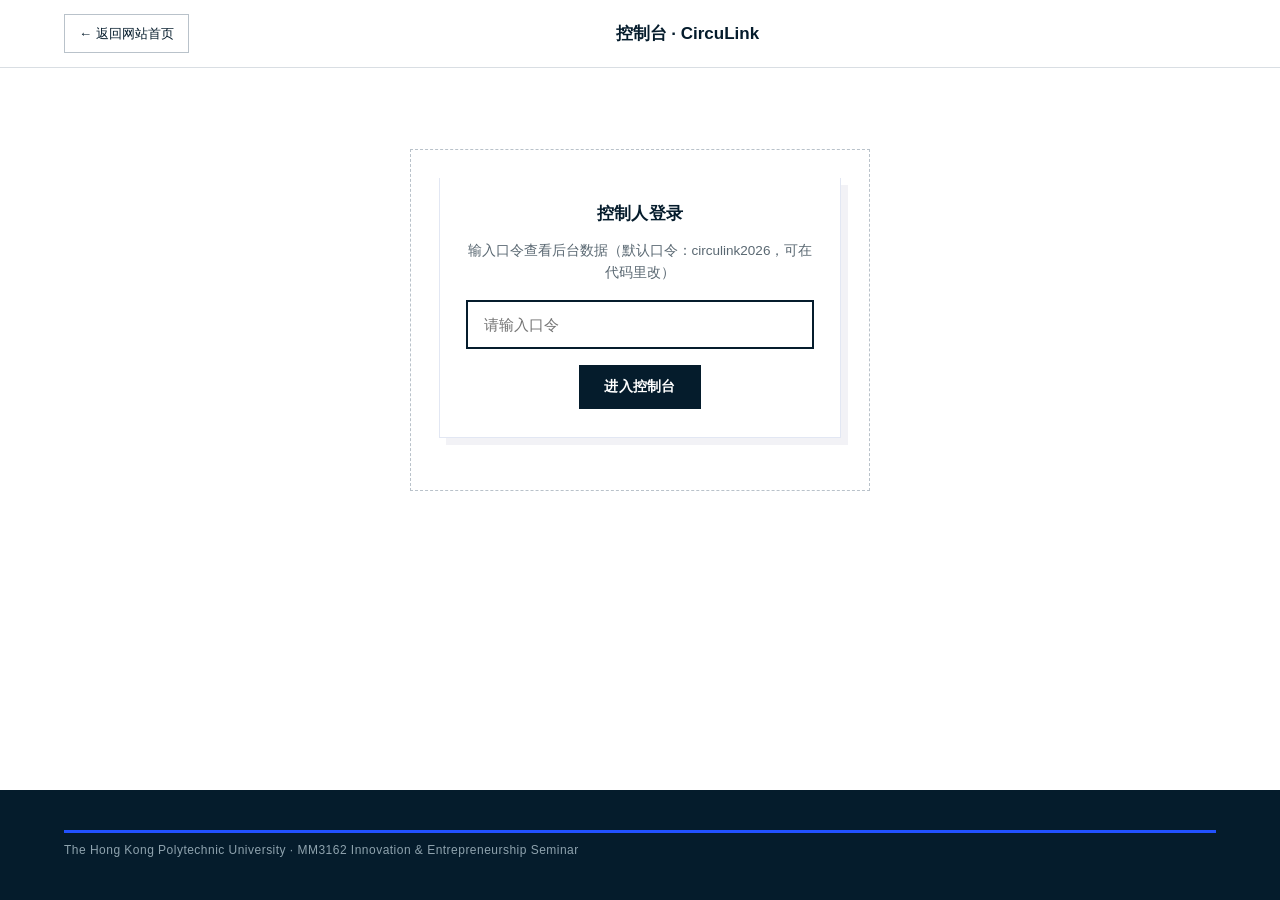
<file: admin.html>
<!DOCTYPE html>
<html lang="zh-CN">
<head>
  <meta charset="UTF-8" />
  <meta name="viewport" content="width=device-width, initial-scale=1.0" />
  <title>控制台 · 循环接力 CircuLink</title>
  <link rel="stylesheet" href="style.css?v=20261111" />
  <style>
    .admin-lock { max-width: 460px; margin: 9vh auto; text-align: center; }
    .admin-lock input { width: 100%; padding: 14px 16px; border: 2px solid var(--ink); border-radius: 0; font-size: 15px; margin: 16px 0; font-family: inherit; background: #fff; color: var(--ink); }
    .admin-lock input:focus { outline: none; border-color: var(--gold); box-shadow: 5px 5px 0 rgba(4, 6, 76, 0.08); }
    .admin-hidden { display: none; }
    .admin-card { background: #fff; border: 1px solid #e2e7f3; border-top: 4px solid var(--gold); border-radius: 0; padding: 26px 26px 28px; box-shadow: 7px 7px 0 rgba(4, 6, 76, 0.05); margin-bottom: 24px; }
    .admin-card h2 { font-size: 17px; font-weight: 900; border-left: none; padding-left: 0; margin: 0 0 16px; color: var(--ink); letter-spacing: 0.01em; }
    .admin-table { width: 100%; border-collapse: collapse; font-size: 13px; }
    .admin-table th, .admin-table td { border-bottom: 1px solid #eef1f8; padding: 10px 8px; text-align: left; vertical-align: top; }
    .admin-table th { background: var(--ink); color: var(--gold); font-size: 11.5px; font-weight: 900; letter-spacing: 0.1em; text-transform: uppercase; }
    .admin-form { display: grid; grid-template-columns: repeat(auto-fit, minmax(220px, 1fr)); gap: 14px; }
    .admin-form label { display: block; font-size: 11.5px; font-weight: 900; letter-spacing: 0.08em; margin-bottom: 6px; color: var(--steel); }
    .admin-form input, .admin-form select, .admin-form textarea { width: 100%; padding: 11px 13px; border: 1.5px solid #d7dded; border-radius: 0; font-size: 13.5px; font-family: inherit; background: #fff; color: var(--ink); }
    .admin-form input:focus, .admin-form select:focus, .admin-form textarea:focus { outline: none; border-color: var(--gold); }
    .admin-form .full { grid-column: 1 / -1; }
    .admin-hint { font-size: 12px; color: var(--steel-2); margin-top: 10px; }
    .badge { display: inline-block; padding: 3px 10px; border: 1px solid rgba(4, 6, 76, 0.14); border-radius: 0; font-size: 11px; font-weight: 900; letter-spacing: 0.06em; background: #f2f5fc; color: var(--ink); }
    .badge.demand { background: #fff6d6; border-color: rgba(252, 194, 31, 0.6); color: #7a5c00; }
    .badge.equipment { background: #e9f7ee; border-color: #bfe3c8; color: #1f6b34; }
    .badge.mentor { background: #eef0ff; border-color: #c9cffa; color: #2b2f8f; }
  </style>
</head>
<body class="page" data-page="admin">
  <header class="topbar">
    <a class="back-btn" href="index.html">← 返回网站首页</a>
    <h1> 控制台 · CircuLink</h1>
    <button class="lang-btn" type="button" style="opacity:0;pointer-events:none;"></button>
  </header>

  <!-- 口令门 -->
  <main class="container">
    <div class="admin-lock" id="admin-lock">
      <div class="admin-card" style="text-align:center;">
        <h2 style="border:none;padding:0;"> 控制人登录</h2>
        <p style="color:var(--muted);font-size:13.5px;">输入口令查看后台数据（默认口令：circulink2026，可在代码里改）</p>
        <input type="password" id="admin-pass" placeholder="请输入口令" />
        <button class="btn-match" type="button" id="admin-unlock">进入控制台</button>
      </div>
    </div>

    <!-- 控制台主体 -->
    <div class="admin-hidden" id="admin-main">
      <!-- 录入 -->
      <section class="admin-card">
        <h2> 录入真实数据（存入数据库）</h2>
        <div class="admin-form" id="admin-form">
          <div>
            <label>录入类型</label>
            <select id="f-type">
              <option value="demand">需求登记（学校/企业）</option>
              <option value="equipment">退役设备</option>
              <option value="mentor">技师导师</option>
            </select>
          </div>
          <div>
            <label>学校 / 企业名称</label>
            <input id="f-org" placeholder="如：深圳职业技术大学" />
          </div>
          <div>
            <label>方向 / 工种 / 设备类别</label>
            <input id="f-field" placeholder="如：智能制造 / 注塑工艺 / 数控车床" />
          </div>
          <div>
            <label>城市 / 位置</label>
            <input id="f-city" placeholder="如：深圳" />
          </div>
          <div>
            <label>联系人</label>
            <input id="f-contact" placeholder="如：陈老师 / 张经理" />
          </div>
          <div>
            <label>电话 / 微信 / 邮箱</label>
            <input id="f-contactway" placeholder="必填——不然找不到人" />
          </div>
          <div>
            <label>补贴 / 价格（元/天 或 元）</label>
            <input id="f-price" placeholder="如：150 或 85000" />
          </div>
          <div>
            <label>照片 / 图片网址（选填）</label>
            <input id="f-photo" placeholder="粘贴图片链接，或上传到图床后的地址" />
          </div>
          <div class="full">
            <label>详情说明</label>
            <textarea id="f-note" rows="2" placeholder="如：8 成新海天注塑机，配机械手接口……"></textarea>
          </div>
          <div class="full">
            <button class="btn-match" type="button" id="admin-save"> 保存到数据库</button>
            <span class="admin-hint" id="admin-save-hint"></span>
          </div>
        </div>
      </section>

      <!-- 总览 -->
      <section class="admin-card">
        <h2> 后台数据总览</h2>
        <p class="admin-hint">数据来源：服务器数据库（data/records.json）+ 本机浏览器登记池。部署到服务器后数据共享给所有人。</p>
        <div id="admin-stats"></div>
        <table class="admin-table" id="admin-table">
          <thead>
            <tr><th>类型</th><th>组织 / 名称</th><th>方向</th><th>城市</th><th>联系人</th><th>联系方式</th><th>价格</th><th>时间</th></tr>
          </thead>
          <tbody></tbody>
        </table>
      </section>

      <!-- 用户管理 -->
      <section class="admin-card">
        <h2> 用户管理（删除注册用户）</h2>
        <p class="admin-hint">删除某用户会同时清除他的登录态和个人资料（本机 + 服务器）。</p>
        <table class="admin-table" id="user-table">
          <thead>
            <tr><th>账号</th><th>类型</th><th>单位</th><th>部门</th><th>联系人</th><th>联系方式</th><th>操作</th></tr>
          </thead>
          <tbody></tbody>
        </table>
      </section>
    </div>
  </main>

  <div class="foot-polyu"><div class="brick-strip"></div>The Hong Kong Polytechnic University · MM3162 Innovation &amp; Entrepreneurship Seminar</div>

  <script>
    var ADMIN_KEY = "circulink2026"; // 改口令就改这里
    var LS_KEY = "circu-admin-records";

    function lsGet() {
      try { return JSON.parse(localStorage.getItem(LS_KEY) || "[]"); } catch (e) { return []; }
    }
    function lsPush(r) {
      var list = lsGet(); list.push(r);
      try { localStorage.setItem(LS_KEY, JSON.stringify(list)); } catch (e) {}
    }

    function typeBadge(t) {
      var map = { demand: ["需求", "demand"], equipment: ["设备", "equipment"], mentor: ["技师", "mentor"] };
      var m = map[t] || [t, "demand"];
      return '<span class="badge ' + m[1] + '">' + m[0] + "</span>";
    }

    function renderTable(records) {
      var tbody = document.querySelector("#admin-table tbody");
      tbody.innerHTML = records.map(function (r) {
        return "<tr><td>" + typeBadge(r.type) + "</td><td>" + (r.org || r.name || "—") + "</td><td>" + (r.field || "—") + "</td><td>" + (r.city || "—") + "</td><td>" + (r.contact || "—") + "</td><td>" + (r.contactway || "—") + "</td><td>" + (r.price || "—") + "</td><td>" + (r.time || "—") + "</td></tr>";
      }).join("") || '<tr><td colspan="8" style="text-align:center;color:var(--muted);">暂无数据，先在上方录入吧</td></tr>';

      var n = records.length;
      var nd = records.filter(function (r) { return r.type === "demand"; }).length;
      var ne = records.filter(function (r) { return r.type === "equipment"; }).length;
      var nm = records.filter(function (r) { return r.type === "mentor"; }).length;
      document.getElementById("admin-stats").innerHTML =
        '<div class="summary" style="margin-bottom:14px;">' +
          '<div class="summary-item"><span class="summary-num">' + n + '</span><span class="summary-label">总记录</span></div>' +
          '<div class="summary-item"><span class="summary-num">' + nd + '</span><span class="summary-label">需求登记</span></div>' +
          '<div class="summary-item"><span class="summary-num">' + ne + '</span><span class="summary-label">退役设备</span></div>' +
          '<div class="summary-item"><span class="summary-num">' + nm + '</span><span class="summary-label">技师导师</span></div>' +
        "</div>";
    }

    function loadAll() {
      var local = lsGet();
      fetch("/api/data").then(function (r) { return r.json(); }).then(function (db) {
        var merged = (db && db.records ? db.records : []).concat(local);
        renderTable(merged);
      }).catch(function () { renderTable(local); });
    }

    document.getElementById("admin-unlock").addEventListener("click", function () {
      if (document.getElementById("admin-pass").value === ADMIN_KEY) {
        document.getElementById("admin-lock").style.display = "none";
        document.getElementById("admin-main").classList.remove("admin-hidden");
        loadAll();
        renderUsers();
      } else {
        alert("口令不对");
      }
    });

    document.getElementById("admin-save").addEventListener("click", function () {
      var record = {
        type: document.getElementById("f-type").value,
        org: document.getElementById("f-org").value.trim(),
        name: document.getElementById("f-org").value.trim(),
        field: document.getElementById("f-field").value.trim(),
        city: document.getElementById("f-city").value.trim(),
        contact: document.getElementById("f-contact").value.trim(),
        contactway: document.getElementById("f-contactway").value.trim(),
        price: document.getElementById("f-price").value.trim(),
        photo: document.getElementById("f-photo").value.trim(),
        note: document.getElementById("f-note").value.trim(),
        time: new Date().toLocaleString()
      };
      if (!record.org && !record.field) { alert("至少填一个名称/方向"); return; }
      lsPush(record);
      fetch("/api/register", {
        method: "POST",
        headers: { "Content-Type": "application/json" },
        body: JSON.stringify(record)
      }).then(function (r) { return r.json(); }).then(function (res) {
        document.getElementById("admin-save-hint").textContent =
          res && res.ok ? " 已保存到服务器数据库" : " 已保存到本机（部署服务器后可共享）";
        loadAll();
        ["f-org", "f-field", "f-city", "f-contact", "f-contactway", "f-price", "f-photo", "f-note"].forEach(function (id) {
          document.getElementById(id).value = "";
        });
      }).catch(function () {
        document.getElementById("admin-save-hint").textContent = " 已保存到本机（本地预览模式）";
        loadAll();
      });
    });

    /* ===== 用户管理 ===== */
    function localUsers() {
      try { return JSON.parse(localStorage.getItem("circu-users") || "[]"); } catch (e) { return []; }
    }
    function renderUserTable(users) {
      var tbody = document.querySelector("#user-table tbody");
      tbody.innerHTML = users.map(function (u) {
        return "<tr><td>" + (u.account || "—") + "</td><td>" + (u.type || "—") + "</td><td>" + (u.org || "—") +
          "</td><td>" + (u.dept || "—") + "</td><td>" + (u.contact || "—") + "</td><td>" + (u.contactway || "—") +
          '</td><td><button class="btn-mini reject" data-account="' + u.account + '">删除</button></td></tr>';
      }).join("") || '<tr><td colspan="7" style="text-align:center;color:var(--muted);">暂无注册用户</td></tr>';
      tbody.querySelectorAll(".btn-mini.reject").forEach(function (b) {
        b.addEventListener("click", function () { deleteUser(b.getAttribute("data-account")); });
      });
    }
    function renderUsers() {
      var local = localUsers();
      fetch("/api/users").then(function (r) { return r.json(); }).then(function (db) {
        var remote = (db && db.users) || [];
        var map = {};
        local.concat(remote).forEach(function (u) { if (u && u.account) map[u.account] = u; });
        renderUserTable(Object.keys(map).map(function (k) { return map[k]; }));
      }).catch(function () {
        renderUserTable(local);
      });
    }
    function deleteUser(account) {
      if (!account) return;
      if (!confirm("确定删除用户「" + account + "」及其全部资料吗？")) return;
      // 本机
      var list = localUsers().filter(function (u) { return u.account !== account; });
      try { localStorage.setItem("circu-users", JSON.stringify(list)); } catch (e) {}
      try { localStorage.removeItem("circu-profile-" + account); } catch (e) {}
      try {
        var auth = JSON.parse(localStorage.getItem("circu-auth") || "null");
        if (auth && auth.user && auth.user.account === account) {
          localStorage.removeItem("circu-auth");
          localStorage.setItem("circu-auth", "null");
        }
      } catch (e) {}
      // 服务器
      fetch("/api/users/delete", {
        method: "POST",
        headers: { "Content-Type": "application/json" },
        body: JSON.stringify({ account: account })
      }).catch(function () {});
      renderUsers();
      alert("已删除用户：" + account);
    }
  </script>
</body>
</html>
</file>
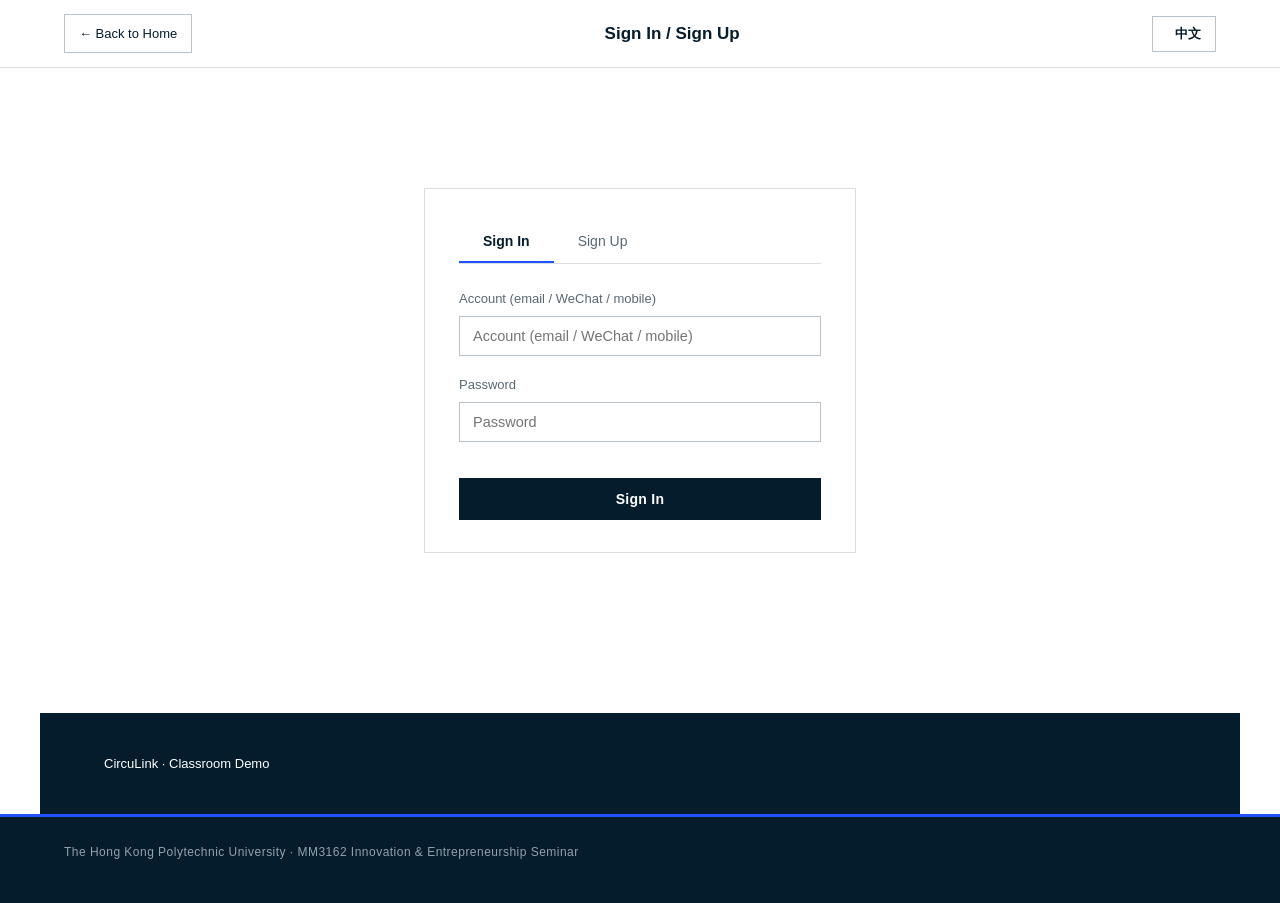
<file: login.html>
<!DOCTYPE html>
<html lang="zh-CN" data-title="auth.title">
<head>
  <meta charset="UTF-8" />
  <meta name="viewport" content="width=device-width, initial-scale=1.0" />
  <title>登录 / 注册 · CircuLink</title>
  <link rel="stylesheet" href="style.css?v=20261111" />
</head>
<body class="page" data-page="login">
  <header class="topbar">
    <a class="back-btn" href="index.html" data-i18n="nav.back">← 返回首页</a>
    <h1 data-i18n="auth.title">登录 / 注册</h1>
    <button class="lang-btn" type="button" aria-label="切换语言 / Switch language">
      <span class="lang-icon"></span><span class="lang-label">EN</span>
    </button>
  </header>

  <main class="container auth-wrap">
    <div class="auth-box">
      <div class="auth-tabs">
        <button class="auth-tab active" type="button" data-panel="panel-login" data-i18n="auth.tab.login">登录</button>
        <button class="auth-tab" type="button" data-panel="panel-signup" data-i18n="auth.tab.signup">注册</button>
      </div>

      <div class="auth-msg" id="auth-msg"></div>

      <!-- 登录 -->
      <div class="auth-panel" id="panel-login">
        <form id="login-form" class="auth-form">
          <div class="match-field">
            <label data-i18n="auth.account">登录账号（邮箱或微信）</label>
            <input id="l-account" type="text" autocomplete="username" data-i18n-placeholder="auth.account" placeholder="邮箱或微信号" />
          </div>
          <div class="match-field">
            <label data-i18n="auth.pass">密码</label>
            <input id="l-pass" type="password" autocomplete="current-password" data-i18n-placeholder="auth.pass" placeholder="密码" />
          </div>
          <button class="btn-match auth-submit" type="submit" data-i18n="auth.submit.login">登录</button>
        </form>
      </div>

      <!-- 注册 -->
      <div class="auth-panel" id="panel-signup" style="display:none;">
        <form id="signup-form" class="auth-form">
          <div class="match-field">
            <label data-i18n="auth.type">我是</label>
            <select id="s-type">
              <option value="school" data-i18n="auth.type.school">学校（学信网认证）</option>
              <option value="company" data-i18n="auth.type.company">企业（天眼查认证）</option>
              <option value="hk" data-i18n="auth.type.hk">香港院校</option>
            </select>
          </div>
          <div class="match-field">
            <label data-i18n="auth.org">学校 / 企业名称</label>
            <input id="s-org" type="text" data-i18n-placeholder="auth.org" placeholder="例：深圳职业技术大学 / 德昌电机控股" />
          </div>
          <div class="match-field">
            <label data-i18n="auth.code">统一社会信用代码 / 学校标识码（选填，核验功能后续上线）</label>
            <input id="s-code" type="text" placeholder="选填，核验功能后续上线后可补填" />
          </div>
          <div class="match-field">
            <label data-i18n="auth.dept">部门（同一单位可注册多个账号）</label>
            <input id="s-dept" type="text" data-i18n-placeholder="auth.dept" placeholder="例：机电工程系、人事部" />
          </div>
          <div class="match-field">
            <label data-i18n="auth.contact">联系人</label>
            <input id="s-contact" type="text" data-i18n-placeholder="auth.contact" placeholder="例：陈老师 / 张经理" />
          </div>
          <div class="match-field">
            <label data-i18n="auth.account">登录账号（邮箱 / 微信 / 电话均可）</label>
            <input id="s-account" type="text" data-i18n-placeholder="auth.account" placeholder="邮箱 / 微信 / 电话" />
          </div>
          <div class="match-field">
            <label data-i18n="auth.pass">密码</label>
            <input id="s-pass" type="password" data-i18n-placeholder="auth.pass" placeholder="自行设置密码" />
          </div>
          <div class="auth-hints">
            <p data-i18n="auth.hint.verify">单位信息核验（天眼查 / 学信网）功能后续上线，当前请先如实填写单位名称；同一单位支持多个部门账号</p>
          </div>
          <button class="btn-match auth-submit" type="submit" data-i18n="auth.submit.signup">注册并登录</button>
        </form>
      </div>
    </div>
  </main>

  <footer class="foot" data-i18n="foot.text">循环接力 CircuLink · 大湾区产教融合平台</footer>
  <div class="foot-polyu"><div class="brick-strip"></div>The Hong Kong Polytechnic University · MM3162 Innovation &amp; Entrepreneurship Seminar</div>

  <script src="js/i18n.js?v=20261111"></script>
  <script src="js/auth.js?v=20261111"></script>
</body>
</html>
</file>
<file: style.css>
@charset "UTF-8";
/* ============================================================================
   循环接力 CircuLink · 官网样式 v4（咨询报告风）
   白底 + 深藏青 + 单一电光蓝；锐角、细线、无阴影、无渐变
   ========================================================================= */

:root {
  --ink:        #051C2C;
  --ink-soft:   #1B3A4B;
  --blue:       #2251FF;
  --blue-tint:  #E9EEFE;
  --paper:      #FFFFFF;
  --surface:    #F2F4F6;
  --surface-2:  #E8EBEF;
  --line:       #D9DEE3;
  --line-dark:  #B9C2CA;
  --muted:      #5A6872;
  --muted-2:    #8A959E;
  --ok:         #1E7A4B;
  --warn:       #A8690B;
  --danger:     #B3261E;
  --font: "Arial", "Helvetica Neue", "Segoe UI", "Microsoft YaHei", "微软雅黑", sans-serif;
  --pad: 64px;
  --maxw: 1200px;
  --radius: 0px;
}

* { box-sizing: border-box; }
html, body { margin: 0; padding: 0; }

body {
  font-family: var(--font);
  color: var(--ink);
  background: var(--paper);
  font-size: 16px;
  line-height: 1.62;
  -webkit-font-smoothing: antialiased;
}

img { max-width: 100%; display: block; }
a { color: var(--ink); text-decoration: none; }
a:hover { color: var(--blue); }
button { font-family: inherit; cursor: pointer; }
h1, h2, h3, h4 { margin: 0; font-weight: 700; letter-spacing: -0.01em; line-height: 1.18; }
p { margin: 0; }

/* ───────────── 基础版心 ───────────── */
.container, .v2-wrap, .foot {
  width: 100%; max-width: var(--maxw);
  margin: 0 auto; padding: 0 var(--pad);
}
.page { min-height: 100vh; display: flex; flex-direction: column; }
.page > main, .page > .detail-main { flex: 1; }

/* ───────────── 顶部工具条 ───────────── */
.topbar {
  display: flex; align-items: center; gap: 16px;
  padding: 14px var(--pad);
  border-bottom: 1px solid var(--line);
  background: var(--paper);
  position: sticky; top: 0; z-index: 40;
}
.topbar h1 {
  font-size: 17px; font-weight: 700; flex: 1; text-align: center;
  color: var(--ink); letter-spacing: 0;
}
.topbar-note {
  font-size: 12.5px; color: var(--muted);
  border: 1px solid var(--line); padding: 5px 12px;
  letter-spacing: 0.04em; text-transform: uppercase; background: transparent;
}
.topbar-note:hover { border-color: var(--ink); color: var(--ink); }

.top-fixed-group {
  position: fixed; top: 20px; right: 24px; z-index: 60;
  display: flex; align-items: center; gap: 10px;
}
.lang-btn-home, .auth-btn-fixed {
  font-size: 12.5px; letter-spacing: 0.04em; text-transform: uppercase;
  border: 1px solid var(--line-dark); background: var(--paper); color: var(--ink);
  padding: 8px 14px; display: inline-flex; align-items: center; gap: 8px; border-radius: var(--radius);
}
.lang-btn-home:hover, .auth-btn-fixed:hover { border-color: var(--ink); background: var(--ink); color: #fff; }
.lang-btn-home:hover .lang-icon { filter: grayscale(1) brightness(3); }
.lang-icon { font-size: 13px; }
.lang-label { font-weight: 700; }

.lang-btn, .view-switch, .back-btn, .back-btn-light {
  display: inline-flex; align-items: center; gap: 8px;
  font-size: 13px; padding: 8px 14px;
  border: 1px solid var(--line-dark); background: var(--paper); color: var(--ink);
  border-radius: var(--radius); white-space: nowrap;
}
.lang-btn:hover, .view-switch:hover, .back-btn:hover { border-color: var(--ink); }
.back-btn-light { border-color: rgba(255,255,255,0.5); background: transparent; color: #fff; }
.back-btn-light:hover { background: #fff; color: var(--ink); border-color: #fff; }

/* 登录 / 退出 */
.auth-btn, .auth-out, .auth-panel, .auth-wrap, .auth-box, .auth-form,
.auth-tabs, .auth-tab, .auth-submit, .auth-hints, .auth-hint, .auth-msg { font-size: 14px; }
.auth-btn {
  display: inline-flex; align-items: center; gap: 8px;
  padding: 8px 14px; border: 1px solid var(--line-dark);
  background: var(--paper); color: var(--ink); border-radius: var(--radius);
}
.auth-btn:hover { border-color: var(--ink); background: var(--ink); color: #fff; }
.auth-btn-fixed { position: static; }
.auth-out-fixed { position: fixed; top: 20px; right: 24px; z-index: 60; }
.auth-out {
  padding: 8px 14px; border: 1px solid var(--line-dark);
  background: var(--paper); color: var(--ink); border-radius: var(--radius);
}

/* ───────────── 按钮 ───────────── */
.btn-match, .auth-submit, .btn-mini, .btn-reset, .danger-btn {
  display: inline-flex; align-items: center; justify-content: center; gap: 8px;
  border: 1px solid var(--ink); background: var(--ink); color: #fff;
  font-size: 14px; font-weight: 700; letter-spacing: 0.02em;
  padding: 12px 24px; border-radius: var(--radius);
  transition: background 120ms linear, border-color 120ms linear, color 120ms linear;
}
.btn-match:hover, .auth-submit:hover, .btn-mini:hover { background: var(--blue); border-color: var(--blue); color: #fff; }
.btn-reset { background: transparent; color: var(--ink); border-color: var(--line-dark); font-weight: 400; }
.btn-reset:hover { border-color: var(--ink); background: var(--surface); }
.danger-btn { background: transparent; color: var(--danger); border-color: var(--danger); }
.danger-btn:hover { background: var(--danger); color: #fff; }
.btn-mini { padding: 7px 14px; font-size: 12.5px; }

/* ───────────── 首页导航 + 主视觉 ───────────── */
.home-nav { border-bottom: 1px solid var(--line); background: var(--paper); position: sticky; top: 0; z-index: 50; }
.home-nav-inner {
  max-width: var(--maxw); margin: 0 auto;
  padding: 16px calc(var(--pad) + 210px) 16px var(--pad);
  display: flex; align-items: center; gap: 28px;
}
.home-nav-brand {
  font-size: 15px; font-weight: 700; letter-spacing: 0.06em; text-transform: uppercase;
  color: var(--ink); display: flex; align-items: center; gap: 10px;
}
.home-nav-brand i { width: 10px; height: 10px; background: var(--blue); display: inline-block; }
.home-nav-links { margin-left: auto; display: flex; align-items: center; gap: 26px; font-size: 13.5px; color: var(--muted); }
.home-nav-links a { color: var(--muted); }
.home-nav-links a:hover { color: var(--ink); }

.v2-hero { position: relative; background: var(--paper); border-bottom: 1px solid var(--line); overflow: hidden; }
.v2-hero-scene, .v2-hero-veil { display: none; }
.v2-hero-inner {
  max-width: var(--maxw); margin: 0 auto; padding: 72px var(--pad) 56px;
  display: grid; grid-template-columns: minmax(0, 1.05fr) minmax(0, 0.95fr);
  gap: 64px; align-items: start; position: relative; z-index: 2;
}
.v2-hero-copy { max-width: 620px; }
.v2-brand { display: flex; align-items: center; gap: 10px; margin-bottom: 30px; }
.v2-brand-mark { width: 12px; height: 12px; background: var(--blue); display: inline-block; }
.v2-brand-name { font-size: 13px; font-weight: 700; letter-spacing: 0.14em; text-transform: uppercase; color: var(--ink); }

.v2-eyebrow {
  font-size: 12.5px; font-weight: 700; letter-spacing: 0.16em;
  text-transform: uppercase; color: var(--muted); margin-bottom: 18px;
}
.v2-eyebrow-gold, .v2-eyebrow-red { color: var(--blue); }

.v2-h1 { font-size: clamp(40px, 5.2vw, 66px); line-height: 1.06; letter-spacing: -0.02em; color: var(--ink); margin: 0 0 22px; }
.v2-h1-en {
  display: block; font-size: clamp(20px, 2.1vw, 26px); font-weight: 400;
  letter-spacing: 0.02em; color: var(--muted); margin-top: 16px;
}
.v2-hero-lede { font-size: 19px; line-height: 1.62; color: var(--ink-soft); max-width: 30em; margin-bottom: 34px; }
.v2-hero-cta { display: flex; flex-wrap: wrap; gap: 12px; margin-bottom: 22px; }
.v2-btn {
  display: inline-flex; align-items: center; justify-content: center;
  padding: 14px 30px; font-size: 15px; font-weight: 700;
  border: 1px solid var(--ink); border-radius: var(--radius);
  transition: background 120ms linear, color 120ms linear, border-color 120ms linear;
}
.v2-btn-gold { background: var(--ink); color: #fff; border-color: var(--ink); }
.v2-btn-gold:hover { background: var(--blue); border-color: var(--blue); color: #fff; }
.v2-btn-ghost { background: transparent; color: var(--ink); border-color: var(--line-dark); font-weight: 400; }
.v2-btn-ghost:hover { border-color: var(--ink); color: var(--ink); }
.v2-note { font-size: 12.5px; color: var(--muted-2); letter-spacing: 0.02em; }

.v2-hero-figure { margin: 0; }
.v2-hero-portrait {
  position: relative; width: 100%; aspect-ratio: 4 / 3;
  border: 1px solid var(--line);
  background: var(--surface) url("https://images.unsplash.com/photo-1581091226825-a6a2a5aee158?auto=format&fit=crop&w=1100&q=70") center/cover no-repeat;
  filter: grayscale(0.35) contrast(1.02);
}
.v2-sparks, .v2-spark { display: none !important; }
.v2-hero-figure figcaption {
  border: 1px solid var(--line); border-top: 0; padding: 16px 18px;
  display: flex; flex-direction: column; gap: 4px;
}
.v2-tag {
  font-size: 11.5px; font-weight: 700; letter-spacing: 0.12em;
  text-transform: uppercase; color: var(--blue);
}
.v2-fig-name { font-size: 17px; font-weight: 700; color: var(--ink); }
.v2-fig-trade { font-size: 13px; color: var(--muted); }

.v2-trust {
  max-width: var(--maxw); margin: 0 auto; padding: 28px var(--pad) 56px;
  display: grid; grid-template-columns: repeat(4, 1fr);
  border-top: 1px solid var(--line);
}
.v2-trust-item { padding: 0 24px 0 0; border-right: 1px solid var(--line); margin-right: 24px; }
.v2-trust-item:last-child { border-right: 0; margin-right: 0; padding-right: 0; }
.v2-trust-item b { display: block; font-size: 40px; line-height: 1.1; letter-spacing: -0.02em; color: var(--ink); }
.v2-trust-item span { display: block; margin-top: 6px; font-size: 13px; color: var(--muted); }

/* ───────────── 首页分节 ───────────── */
.v2-sec { padding: 92px 0 96px; border-bottom: 1px solid var(--line); }
.v2-sec-paper { background: var(--paper); }
.v2-sec-mist  { background: var(--surface); }
.v2-sec-ink   { background: var(--ink); color: #fff; border-bottom: 0; }
.v2-head { max-width: 780px; margin-bottom: 54px; }
.v2-head-dark .v2-h2 { color: #fff; }
.v2-head-dark .v2-lede { color: #C9D2D8; }
.v2-head-dark .v2-eyebrow { color: #7FA3FF; }
.v2-h2 {
  font-size: clamp(28px, 3.1vw, 40px); line-height: 1.2; color: var(--ink);
  margin-bottom: 18px; letter-spacing: -0.015em;
}
.v2-lede { font-size: 17px; line-height: 1.68; color: var(--muted); max-width: 46em; }

.v2-numbers { display: grid; grid-template-columns: repeat(3, 1fr); border-top: 2px solid var(--ink); margin-bottom: 54px; }
.v2-num-item { padding: 26px 32px 30px 0; border-right: 1px solid var(--line); margin-right: 32px; }
.v2-num-item:last-child { border-right: 0; margin-right: 0; padding-right: 0; }
.v2-num {
  display: block; font-size: clamp(34px, 3.6vw, 46px); line-height: 1.1;
  letter-spacing: -0.02em; color: var(--ink); margin-bottom: 12px;
}
.v2-num-red { color: var(--blue); }
.v2-num-label { display: block; font-size: 13.5px; line-height: 1.55; color: var(--muted); max-width: 26em; }

.v2-problems { display: grid; grid-template-columns: repeat(3, 1fr); }
.v2-problem { border-top: 1px solid var(--ink); padding: 22px 32px 0 0; margin-right: 32px; }
.v2-problem:last-child { margin-right: 0; padding-right: 0; }
.v2-problem h3 { font-size: 17px; margin-bottom: 10px; color: var(--ink); }
.v2-problem p { font-size: 14.5px; line-height: 1.68; color: var(--muted); }

.v2-chain {
  list-style: none; margin: 0; padding: 0;
  display: grid; grid-template-columns: repeat(4, 1fr);
  border-top: 2px solid var(--ink);
}
.v2-chain-step { padding: 26px 28px 26px 0; border-right: 1px solid var(--line); margin-right: 28px; }
.v2-chain-step:last-child { border-right: 0; margin-right: 0; padding-right: 0; }
.v2-chain-num { display: block; font-size: 13px; font-weight: 700; letter-spacing: 0.12em; color: var(--blue); margin-bottom: 18px; }
.v2-chain-step h3 { font-size: 17px; margin-bottom: 10px; color: var(--ink); }
.v2-chain-step p { font-size: 14.5px; line-height: 1.66; color: var(--muted); }

.v2-people { display: grid; grid-template-columns: repeat(3, 1fr); gap: 28px; }
.v2-arch {
  border: 1px solid rgba(255,255,255,0.18); padding: 26px 24px 28px;
  position: relative; background: rgba(255,255,255,0.03);
}
.v2-arch-no { position: absolute; top: 18px; right: 22px; font-size: 12px; letter-spacing: 0.12em; color: #7FA3FF; font-weight: 700; }
.v2-arch-years {
  display: inline-flex; align-items: baseline; gap: 4px; font-size: 12px;
  letter-spacing: 0.1em; text-transform: uppercase; color: #9BB4C2; margin-bottom: 16px;
}
.v2-arch-years b { font-size: 30px; letter-spacing: -0.02em; color: #fff; }
.v2-arch-name { font-size: 19px; color: #fff; margin-bottom: 6px; }
.v2-arch-trade { font-size: 13px; color: #7FA3FF; letter-spacing: 0.04em; margin-bottom: 14px; }
.v2-arch-intro { font-size: 14px; line-height: 1.68; color: #C9D2D8; }

.v2-policy { display: grid; grid-template-columns: repeat(2, 1fr); border-top: 2px solid var(--ink); }
.v2-policy > * { padding: 26px 32px 30px 0; border-bottom: 1px solid var(--line); margin-right: 32px; }
.v2-policy > *:nth-child(2n) { margin-right: 0; padding-right: 0; }
.policy-card { display: block; }
.policy-no {
  display: inline-block; font-size: 11.5px; font-weight: 700; letter-spacing: 0.08em;
  color: var(--blue); border: 1px solid var(--blue-tint); background: var(--blue-tint);
  padding: 4px 10px; margin-bottom: 14px;
}
.policy-card h3 { font-size: 16.5px; margin-bottom: 10px; }
.policy-card p { font-size: 14px; line-height: 1.7; color: var(--muted); }

.v2-foot { background: var(--ink); color: #fff; }
.v2-foot-strip { height: 3px; background: var(--blue); }
.v2-foot-inner { padding: 44px var(--pad) 52px; display: flex; flex-direction: column; gap: 10px; }
.v2-foot-brand { font-size: 17px; font-weight: 700; letter-spacing: 0.02em; }
.v2-foot-line { font-size: 12.5px; color: #8FA3AE; letter-spacing: 0.04em; }
.v2-foot-contact { margin-top: 22px; padding-top: 20px; border-top: 1px solid rgba(255,255,255,0.16); display: flex; flex-direction: column; gap: 8px; }
.v2-foot-contact-title { font-size: 12px; font-weight: 700; letter-spacing: 0.14em; text-transform: uppercase; color: #7FA8FF; }
.v2-foot-contact-row { font-size: 13.5px; color: #C9D6DE; display: flex; align-items: baseline; gap: 10px; }
.v2-foot-contact-label { min-width: 44px; font-size: 12px; color: #8FA3AE; letter-spacing: 0.06em; }
.v2-foot-contact-row a { color: #fff; text-decoration: none; border-bottom: 1px solid rgba(255,255,255,0.35); padding-bottom: 1px; }
.v2-foot-contact-row a:hover { border-bottom-color: #7FA8FF; color: #7FA8FF; }


.foot, .foot-polyu {
  background: var(--ink); color: #fff; padding: 40px var(--pad);
  display: flex; flex-direction: column; gap: 8px; font-size: 13px;
}
.foot-polyu { color: #8FA3AE; font-size: 12px; letter-spacing: 0.04em; }
.foot + .foot-polyu { padding-top: 0; }
.foot + .foot-polyu .brick-strip { margin: 0 calc(-1 * var(--pad)) 18px; }

/* ───────────── 内页头部 ───────────── */
.page-head { max-width: var(--maxw); margin: 0 auto; padding: 56px var(--pad) 8px; }
.page-head h1 { font-size: clamp(26px, 2.6vw, 34px); color: var(--ink); margin-bottom: 12px; letter-spacing: -0.015em; }
.page-head p, .panel-sub { font-size: 15px; color: var(--muted); line-height: 1.7; max-width: 60em; }
.sec-label {
  font-size: 12px; font-weight: 700; letter-spacing: 0.16em;
  text-transform: uppercase; color: var(--blue); margin-bottom: 14px;
}
.sec-row { display: flex; align-items: flex-end; justify-content: space-between; gap: 24px; flex-wrap: wrap; }
.sec-value { font-size: 15px; color: var(--muted); }

.search-bar { display: flex; gap: 0; margin: 28px 0 16px; max-width: 640px; }
.search-bar input {
  flex: 1; border: 1px solid var(--line-dark); border-right: 0;
  background: var(--paper); padding: 13px 16px; font-size: 15px;
  font-family: inherit; color: var(--ink); border-radius: 0;
}
.search-bar input:focus { outline: none; border-color: var(--ink); }
.search-bar button {
  border: 1px solid var(--ink); background: var(--ink); color: #fff;
  padding: 0 26px; font-size: 14px; font-weight: 700; border-radius: 0;
}
.search-bar button:hover { background: var(--blue); border-color: var(--blue); }

.sort-row { display: flex; flex-wrap: wrap; gap: 8px; margin-bottom: 18px; }
.sort-chip {
  font-size: 13px; padding: 8px 16px; border: 1px solid var(--line-dark);
  background: var(--paper); color: var(--muted); border-radius: 0;
}
.sort-chip.active { background: var(--ink); border-color: var(--ink); color: #fff; }

.filter-bar {
  display: flex; flex-wrap: wrap; align-items: center; gap: 8px;
  padding: 16px 0; border-top: 1px solid var(--line); border-bottom: 1px solid var(--line);
  margin-bottom: 40px;
}
.filter-label {
  font-size: 12px; font-weight: 700; letter-spacing: 0.12em;
  text-transform: uppercase; color: var(--muted); margin-right: 8px;
}
.filter-chip {
  font-size: 13px; padding: 6px 14px; border: 1px solid var(--line);
  background: var(--paper); color: var(--muted); border-radius: 0;
}
.filter-chip.active { background: var(--ink); border-color: var(--ink); color: #fff; }

/* ───────────── 卡片网格 ───────────── */
.card-grid {
  display: grid; grid-template-columns: repeat(auto-fill, minmax(320px, 1fr));
  gap: 0; border-top: 1px solid var(--line); border-left: 1px solid var(--line);
  margin-bottom: 56px;
}
.card {
  border-right: 1px solid var(--line); border-bottom: 1px solid var(--line);
  background: var(--paper); display: flex; flex-direction: column;
  position: relative; border-radius: 0;
}
.card-link { color: inherit; }
.card-link:hover { background: #FAFBFC; color: inherit; }
.card-img {
  width: 100%; height: 168px; background: var(--surface) center/cover no-repeat;
  position: relative; border-bottom: 1px solid var(--line);
}
.img-caption {
  position: absolute; left: 0; bottom: 0; background: var(--ink); color: #fff;
  font-size: 11.5px; letter-spacing: 0.04em; padding: 5px 10px;
}
.card-head { display: flex; align-items: flex-start; gap: 12px; padding: 20px 22px 0; }
.avatar {
  width: 46px; height: 46px; flex: 0 0 46px;
  display: flex; align-items: center; justify-content: center;
  border: 1px solid var(--line-dark); background: var(--surface);
  color: var(--ink); font-size: 12.5px; font-weight: 700;
  letter-spacing: 0.02em; border-radius: 0; text-align: center; line-height: 1.1;
}
.school-avatar, .company-avatar, .equipment-avatar, .mentor-avatar { background: var(--paper); }
.card-title { min-width: 0; }
.card-title h3 { font-size: 16px; line-height: 1.35; color: var(--ink); }
.card-title .meta, .card-title > span.meta { font-size: 12.5px; color: var(--muted); display: block; margin-top: 4px; }
.card-desc { padding: 16px 22px 0; font-size: 14px; line-height: 1.7; color: var(--muted); flex: 1; }
.card-more { padding: 16px 22px 22px; font-size: 13px; font-weight: 700; color: var(--ink); letter-spacing: 0.02em; }
.card-more:hover { color: var(--blue); }
.card-foot { padding: 14px 22px; border-top: 1px solid var(--line); font-size: 13px; color: var(--ink); background: var(--surface); }

.stat-box {
  margin: 16px 22px 0; border-left: 3px solid var(--ink); padding: 2px 0 2px 14px;
  display: flex; align-items: baseline; gap: 6px; flex-wrap: wrap;
}
.stat-num { font-size: 26px; font-weight: 700; letter-spacing: -0.02em; color: var(--ink); }
.stat-unit { font-size: 13px; color: var(--muted); }
.stat-label { font-size: 12.5px; color: var(--muted); width: 100%; }

.tags { padding: 14px 22px 0; display: flex; flex-wrap: wrap; gap: 6px; align-items: center; }
.tag-title {
  width: 100%; font-size: 11.5px; font-weight: 700; letter-spacing: 0.1em;
  text-transform: uppercase; color: var(--muted-2); margin-bottom: 2px;
}
.tag { font-size: 12px; padding: 4px 10px; border: 1px solid var(--line); color: var(--muted); background: var(--paper); border-radius: 0; }

.jobs { padding: 14px 22px 0; display: flex; flex-direction: column; gap: 8px; }
.job {
  display: flex; align-items: center; justify-content: space-between; gap: 12px;
  border: 1px solid var(--line); padding: 9px 12px; font-size: 13px;
}
.job-name { color: var(--ink); }
.job-count { font-weight: 700; font-size: 12.5px; color: var(--ink); white-space: nowrap; }

.price-row { display: flex; gap: 0; margin: 16px 22px 0; border: 1px solid var(--line); }
.price-cell { flex: 1; padding: 12px 14px; border-right: 1px solid var(--line); }
.price-cell:last-child { border-right: 0; }
.price-label {
  display: block; font-size: 11.5px; letter-spacing: 0.08em;
  text-transform: uppercase; color: var(--muted); margin-bottom: 6px;
}
.price-num { font-size: 17px; font-weight: 700; color: var(--ink); }
.price-cell.used { background: var(--ink); border-color: var(--ink); }
.price-cell.used .price-label { color: #9BB4C2; }
.price-cell.used .price-num { color: #fff; }

.mentor-line {
  display: flex; align-items: center; gap: 8px; margin: 12px 22px 0;
  border: 1px dashed var(--line-dark); padding: 9px 12px; font-size: 13px;
}
.mentor-line-label { color: var(--muted); font-size: 12px; }
.mentor-line-name { color: var(--ink); font-weight: 700; }
.mentor-link { color: var(--blue); font-size: 12.5px; }

/* ───────────── 面板 ───────────── */
.panel-title { font-size: 16px; font-weight: 700; margin-bottom: 10px; }
.info-card, .history-card, .list-card, .job-card, .mentor-card, .policy-card,
.sell-card, .overview-card, .profile-card, .admin-card, .req-card, .match-panel,
.match-form, .match-result, .side-item, .info-text, .contact-list, .quick-stats {
  background: var(--paper); border: 1px solid var(--line); border-radius: 0; box-shadow: none;
}
.info-card, .history-card, .list-card, .job-card, .mentor-card, .overview-card,
.profile-card, .admin-card, .req-card, .match-panel, .match-form, .match-result {
  padding: 24px 26px; margin-bottom: 20px;
}
.info-card h3, .history-card h3, .list-card h3, .job-card h3, .overview-card h3,
.profile-card h3, .admin-card h3, .match-panel h3 { font-size: 15.5px; margin-bottom: 10px; }
.list-card-head { display: flex; align-items: center; justify-content: space-between; gap: 12px; margin-bottom: 12px; }
.duty-label { font-size: 11.5px; font-weight: 700; letter-spacing: 0.08em; text-transform: uppercase; color: var(--muted-2); }
.empty-hint { border: 1px dashed var(--line-dark); padding: 28px; text-align: center; color: var(--muted); font-size: 14px; }

.quick-stats, .overview-stats {
  display: grid; grid-template-columns: repeat(auto-fit, minmax(140px, 1fr));
  gap: 0; border: 1px solid var(--line); margin-bottom: 28px;
}
.quick-stat, .ov-stat { padding: 18px 20px; border-right: 1px solid var(--line); }
.quick-stat:last-child, .ov-stat:last-child { border-right: 0; }
.quick-num, .ov-stat-num { font-size: 28px; font-weight: 700; letter-spacing: -0.02em; color: var(--blue); display: block; }
.quick-label, .ov-stat-label { font-size: 12px; color: var(--muted); letter-spacing: 0.02em; }

.detail-side .side-item, .profile-side .side-item { padding: 14px 16px; margin-bottom: 10px; font-size: 14px; }
.side-nav-title {
  font-size: 11.5px; font-weight: 700; letter-spacing: 0.14em;
  text-transform: uppercase; color: var(--muted-2); margin-bottom: 12px;
}
.side-stat { border: 1px solid var(--line); padding: 16px 18px; margin-bottom: 12px; }
.side-stat-num { font-size: 24px; font-weight: 700; color: var(--ink); display: block; }
.side-stat-text { font-size: 12.5px; color: var(--muted); }

.tick-list, .contact-list, .pill-list, .info-text { list-style: none; margin: 0; padding: 0; }
.tick-list li {
  position: relative; padding: 8px 0 8px 24px; font-size: 14px;
  color: var(--ink-soft); border-bottom: 1px solid var(--line);
}
.tick-list li:last-child { border-bottom: 0; }
.tick-list li::before { content: ""; position: absolute; left: 0; top: 16px; width: 8px; height: 8px; background: var(--blue); }
.contact-list { border: 1px solid var(--line); padding: 4px 16px; }
.contact-list li { display: flex; gap: 14px; padding: 9px 0; border-bottom: 1px solid var(--line); font-size: 14px; }
.contact-list li:last-child { border-bottom: 0; }
.contact-label {
  flex: 0 0 92px; font-size: 12px; letter-spacing: 0.06em;
  text-transform: uppercase; color: var(--muted-2); padding-top: 2px;
}
.pill-list { display: flex; flex-wrap: wrap; gap: 8px; }
.pill { font-size: 12.5px; border: 1px solid var(--line); padding: 5px 12px; color: var(--muted); }

.badge {
  display: inline-block; font-size: 11.5px; font-weight: 700; letter-spacing: 0.08em;
  text-transform: uppercase; border: 1px solid var(--ink); color: var(--ink); padding: 3px 9px; border-radius: 0;
}
.detail-badge {
  display: inline-block; font-size: 11.5px; font-weight: 700; letter-spacing: 0.1em;
  text-transform: uppercase; background: var(--ink); color: #fff; padding: 5px 11px; margin-bottom: 16px;
}
.side-badge { font-size: 11.5px; border: 1px solid var(--line); padding: 3px 9px; color: var(--muted); border-radius: 0; }
.score-badge {
  position: absolute; top: 0; right: 0; background: var(--blue); color: #fff;
  font-size: 12px; font-weight: 700; padding: 5px 10px;
}

/* ───────────── 详情页 ───────────── */
.detail-hero { background: var(--ink); color: #fff; position: relative; overflow: hidden; }
.detail-hero.has-photo { background-size: cover; background-position: center; }
.detail-hero.has-photo::after { content: ""; position: absolute; inset: 0;
  background: linear-gradient(90deg, rgba(5,28,44,0.90) 0%, rgba(5,28,44,0.66) 48%, rgba(5,28,44,0.34) 100%); }
.detail-hero-inner {
  position: relative; z-index: 2; max-width: var(--maxw); margin: 0 auto;
  padding: 56px var(--pad) 48px; display: flex; gap: 24px; align-items: center;
}
.detail-avatar {
  width: 64px; height: 64px; border: 1px solid rgba(255,255,255,0.4);
  display: flex; align-items: center; justify-content: center;
  font-size: 14px; font-weight: 700; color: #fff; flex: 0 0 64px;
}
.detail-hero-text h1 { font-size: clamp(26px, 2.8vw, 36px); color: #fff; margin-bottom: 8px; }
.detail-en { font-size: 13px; letter-spacing: 0.06em; color: #9BB4C2; text-transform: uppercase; }
.detail-nav { max-width: var(--maxw); margin: 0 auto; padding: 18px var(--pad) 0; }
.detail-main {
  max-width: var(--maxw); margin: 0 auto; padding: 32px var(--pad) 72px;
  display: grid; grid-template-columns: minmax(0, 1.55fr) minmax(0, 0.95fr);
  gap: 40px; align-items: start;
}
.detail-grid { display: grid; gap: 20px; }

/* ───────────── 表单 ───────────── */
.form-group { border: 1px solid var(--line); padding: 22px 24px; margin-bottom: 18px; background: var(--paper); }
.form-group-title {
  font-size: 12px; font-weight: 700; letter-spacing: 0.12em;
  text-transform: uppercase; color: var(--blue); margin-bottom: 16px;
}
.match-field, .form-group label { display: block; margin-bottom: 14px; font-size: 13px; color: var(--muted); }
.match-field select, .match-field input, .form-group input, .form-group select, .form-group textarea,
.auth-form input, .profile-form input, .profile-form select, .profile-form textarea,
.admin-form input, .admin-form select, .admin-form textarea {
  font-family: inherit; font-size: 14.5px; color: var(--ink);
}
.match-field select, .match-field input, .form-group input, .form-group select, .form-group textarea,
.auth-form input, .profile-form input, .profile-form select, .profile-form textarea,
.admin-form input, .admin-form select, .admin-form textarea {
  width: 100%; margin-top: 7px; border: 1px solid var(--line-dark);
  background: var(--paper); padding: 11px 13px; border-radius: 0;
}
.match-field select:focus, .match-field input:focus, .form-group input:focus, .form-group select:focus,
.form-group textarea:focus, .auth-form input:focus, .profile-form input:focus, .admin-form input:focus {
  outline: none; border-color: var(--ink);
}
.form-group textarea, .profile-form textarea, .admin-form textarea { min-height: 96px; resize: vertical; }

.match-form, .match-panel { padding: 0; border: 0; background: transparent; }
.match-actions, .req-actions, .auth-actions { display: flex; gap: 12px; flex-wrap: wrap; margin-top: 18px; }
.match-sub { font-size: 13px; color: var(--muted); margin-bottom: 14px; }
.match-result { padding: 22px 24px; border: 1px solid var(--ink); border-left: 4px solid var(--blue); }
.match-result:not(.show) { display: none; }
.rec-item {
  border-top: 1px solid var(--line); padding: 14px 0;
  display: flex; align-items: center; justify-content: space-between; gap: 14px; font-size: 14px;
}
.rec-item:first-child { border-top: 0; }
.ok { color: var(--ok); }

/* ───────────── 登录 / 个人中心 ───────────── */
.auth-wrap, .auth-box { max-width: 560px; margin: 64px auto 80px; padding: 0 var(--pad); }
.auth-box { border: 1px solid var(--line); padding: 32px 34px; margin-top: 56px; }
.auth-tabs { display: flex; gap: 0; border-bottom: 1px solid var(--line); margin-bottom: 24px; }
.auth-tab {
  padding: 12px 24px; font-size: 14px; border: 0; background: transparent;
  color: var(--muted); border-bottom: 2px solid transparent;
}
.auth-tab.active { color: var(--ink); border-bottom-color: var(--blue); font-weight: 700; }
.auth-form { display: flex; flex-direction: column; gap: 4px; }
.auth-submit { width: 100%; margin-top: 18px; }
.auth-hints, .auth-hint { font-size: 12.5px; color: var(--muted-2); margin-top: 16px; line-height: 1.7; }
.auth-msg { font-size: 13px; margin-top: 12px; color: var(--danger); }
.login-hint { font-size: 12.5px; color: var(--muted); margin-top: 14px; }

.profile-layout {
  max-width: var(--maxw); margin: 0 auto; padding: 36px var(--pad) 72px;
  display: grid; grid-template-columns: 232px minmax(0, 1fr); gap: 36px; align-items: start;
}
.profile-nav, .profile-side { border: 1px solid var(--line); padding: 18px 16px; }
.profile-main { min-width: 0; }
.profile-panel { border: 1px solid var(--line); padding: 26px 28px; }
.profile-user { display: flex; align-items: center; gap: 14px; margin-bottom: 24px; }
.profile-avatar, .overview-avatar, .avatar-preview {
  width: 52px; height: 52px; border: 1px solid var(--line-dark); background: var(--surface);
  display: flex; align-items: center; justify-content: center;
  font-size: 13px; font-weight: 700; color: var(--ink); flex: 0 0 52px; overflow: hidden;
}
.profile-user-name { font-size: 16px; font-weight: 700; }
.profile-user-org { font-size: 13px; color: var(--muted); }
.profile-form { display: grid; gap: 4px; }
.avatar-row { display: flex; gap: 12px; align-items: center; margin-bottom: 14px; }
.avatar-preview { width: 64px; height: 64px; flex-basis: 64px; }
.overview-card { padding: 24px 26px; }
.overview-hello { font-size: 20px; font-weight: 700; margin-bottom: 4px; }
.overview-name { font-size: 16px; font-weight: 700; }
.overview-org { font-size: 13px; color: var(--muted); }
.overview-text { font-size: 14px; color: var(--muted); line-height: 1.7; }
.overview-tags { display: flex; flex-wrap: wrap; gap: 6px; margin-top: 12px; }
.overview-tag { font-size: 12px; border: 1px solid var(--line); padding: 4px 10px; color: var(--muted); border-radius: 0; }

.req-card { padding: 18px 20px; border: 1px solid var(--line); margin-bottom: 14px; }
.req-head {
  display: flex; align-items: center; justify-content: space-between; gap: 12px;
  margin-bottom: 10px; font-size: 14px; font-weight: 700;
}
.req-pending .req-head::after, .req-accepted .req-head::after, .req-rejected .req-head::after {
  font-size: 11.5px; font-weight: 700; letter-spacing: 0.08em;
  text-transform: uppercase; padding: 3px 9px; border: 1px solid currentColor;
}
.req-pending { border-left: 3px solid var(--warn); }
.req-pending .req-head::after { content: "待处理"; color: var(--warn); }
.req-accepted { border-left: 3px solid var(--ok); }
.req-accepted .req-head::after { content: "已同意"; color: var(--ok); }
.req-rejected { border-left: 3px solid var(--danger); }
.req-rejected .req-head::after { content: "已拒绝"; color: var(--danger); }

.sell-section { max-width: var(--maxw); margin: 0 auto; padding: 32px var(--pad) 64px; }
.sell-title { font-size: 22px; margin-bottom: 10px; }
.sell-sub { font-size: 14px; color: var(--muted); margin-bottom: 26px; }
.sell-grid { display: grid; grid-template-columns: repeat(auto-fill, minmax(300px, 1fr)); gap: 20px; }
.sell-card { padding: 22px 24px; }
.register-cta {
  border: 1px solid var(--ink); background: var(--surface); padding: 26px 28px;
  margin: 26px 0 40px; display: flex; align-items: center;
  justify-content: space-between; gap: 24px; flex-wrap: wrap;
}
.register-cta-text { display: flex; flex-direction: column; gap: 6px; }
.register-cta-text strong { font-size: 16px; font-weight: 700; }
.register-cta-text span { font-size: 14px; color: var(--muted); font-weight: 400; }
.mentor-card, .job-card { padding: 20px 22px; }
.job-card-head { display: flex; align-items: center; justify-content: space-between; gap: 12px; }
.job-card-name { font-size: 16px; font-weight: 700; }
.job-duty { font-size: 14px; color: var(--muted); line-height: 1.7; margin-top: 8px; }

.admin-card { padding: 24px 26px; }
.admin-form { display: grid; gap: 4px; }
.admin-hidden { display: none; }
.admin-hint { font-size: 12.5px; color: var(--muted-2); margin-top: 10px; line-height: 1.7; }
.admin-lock { border: 1px dashed var(--line-dark); padding: 28px; text-align: center; color: var(--muted); }
.admin-table { width: 100%; border-collapse: collapse; font-size: 13.5px; margin-top: 18px; }
.admin-table th {
  text-align: left; font-size: 11.5px; letter-spacing: 0.1em; text-transform: uppercase;
  color: var(--muted); border-bottom: 1px solid var(--ink); padding: 10px 12px; white-space: nowrap;
}
.admin-table td { border-bottom: 1px solid var(--line); padding: 11px 12px; vertical-align: top; }
.admin-table tr:hover td { background: #FAFBFC; }

.summary { display: flex; flex-wrap: wrap; border: 1px solid var(--line); margin: 24px 0 32px; }
.summary-item { padding: 18px 24px; border-right: 1px solid var(--line); }
.summary-item:last-child { border-right: 0; }
.summary-num { font-size: 26px; font-weight: 700; color: var(--blue); display: block; letter-spacing: -0.02em; }
.summary-label { font-size: 12.5px; color: var(--muted); }

/* 旧版 hero 变体（保留最小可用，避免详情页塌陷） */
.hero-focus { position: relative; overflow: hidden; background: var(--ink); }
.fx-photo { position: absolute; inset: 0; background-size: cover; background-position: center; filter: grayscale(0.45); }
.fx-veil, .fx-scrim { position: absolute; inset: 0; background: rgba(5,28,44,0.8); }
.fx-inner {
  max-width: var(--maxw); margin: 0 auto; padding: 64px var(--pad);
  position: relative; z-index: 2; color: #fff;
}
.fx-kicker {
  font-size: 12px; font-weight: 700; letter-spacing: 0.16em;
  text-transform: uppercase; color: #7FA3FF; margin-bottom: 16px;
}
.fx-title { font-size: clamp(28px, 3vw, 40px); color: #fff; margin-bottom: 16px; }
.fx-sub { font-size: 16px; color: #C9D2D8; max-width: 52em; line-height: 1.7; }
.brick-strip { height: 3px; background: var(--blue); }

/* ───────────── 响应式 ───────────── */
@media (max-width: 1080px) {
  :root { --pad: 40px; }
  .v2-hero-inner { grid-template-columns: 1fr; gap: 40px; padding-top: 56px; }
  .detail-main, .profile-layout { grid-template-columns: 1fr; }
  .v2-numbers, .v2-problems, .v2-chain, .v2-people, .v2-policy { grid-template-columns: repeat(2, 1fr); }
  .v2-policy > *:nth-child(2n) { margin-right: 0; padding-right: 0; }
  .v2-problem:nth-child(2n), .v2-chain-step:nth-child(2n) { border-right: 0; margin-right: 0; padding-right: 0; }
}

@media (max-width: 720px) {
  :root { --pad: 22px; }
  body { font-size: 15px; }
  .v2-trust { grid-template-columns: repeat(2, 1fr); row-gap: 22px; }
  .v2-trust-item { border-right: 0; margin-right: 0; padding-right: 0; }
  .v2-numbers, .v2-problems, .v2-chain, .v2-people, .v2-policy { grid-template-columns: 1fr; }
  .v2-num-item, .v2-problem, .v2-chain-step, .v2-policy > * {
    border-right: 0; margin-right: 0; padding-right: 0;
  }
  .v2-sec { padding: 56px 0 60px; }
  .topbar { flex-wrap: wrap; padding: 12px var(--pad); }
  .topbar h1 { flex: 1 1 100%; order: 3; text-align: left; margin-top: 8px; }
  .home-nav-links { display: none; }
  .card-grid { grid-template-columns: 1fr; }
  .admin-table { display: block; overflow-x: auto; }
}

@media print {
  .top-fixed-group, .topbar, .home-nav { display: none; }
  body { color: #000; }
}

/* ---------- 详情页：深色 hero 上的导航与语言按钮 ---------- */
.detail-nav {
  max-width: var(--maxw); margin: 0 auto; padding: 22px var(--pad) 0;
  display: flex; align-items: center; justify-content: space-between; position: relative; z-index: 3;
}
.back-btn-light {
  background: transparent; color: #fff; border: 1px solid rgba(255,255,255,0.45);
  padding: 9px 16px; font-size: 13px; text-decoration: none; display: inline-block;
}
.back-btn-light:hover { background: rgba(255,255,255,0.10); border-color: #fff; }
.detail-hero .lang-btn {
  background: transparent; color: #fff; border: 1px solid rgba(255,255,255,0.45);
  padding: 9px 16px; font-size: 13px; cursor: pointer;
}
.detail-hero .lang-btn:hover { background: rgba(255,255,255,0.10); border-color: #fff; }
.detail-hero-inner { padding-top: 40px; padding-bottom: 44px; }
.detail-hero .detail-badge {
  display: inline-block; background: rgba(255,255,255,0.14); color: #fff;
  border: 1px solid rgba(255,255,255,0.30); font-size: 12px; padding: 4px 10px; margin-bottom: 10px;
}

/* ---------- 详情页 hero 照片层（真实 <img>，绝对定位） ---------- */
.detail-hero-photo {
  position: absolute; inset: 0; width: 100%; height: 100%;
  object-fit: cover; object-position: center 42%; z-index: 0;
  filter: grayscale(0.35) contrast(1.02);
}
.detail-hero.has-photo { background: #051C2C; }

/* ---------- 卡片头图：固定高度裁切，避免不同比例照片把下方文字压住 ---------- */
.card-img { overflow: hidden; }
.card-img img {
  position: absolute; inset: 0; width: 100%; height: 100%;
  object-fit: cover; object-position: center 45%; display: block;
}

/* ───────────── 高级筛选（京东式分组） ───────────── */
.adv-filter {
  border-top: 1px solid var(--line); border-bottom: 1px solid var(--line);
  background: var(--paper); margin-bottom: 40px;
}
.adv-head {
  display: flex; align-items: center; gap: 16px; flex-wrap: wrap;
  padding: 12px 0 12px; border-bottom: 1px solid var(--line);
}
.adv-title {
  font-size: 13px; font-weight: 700; color: var(--ink);
  padding-left: 10px; border-left: 3px solid var(--blue);
}
.adv-shown-wrap { font-size: 13px; color: var(--muted); }
.adv-shown-wrap b { color: var(--ink); font-weight: 700; }
.adv-clear, .adv-toggle {
  font-size: 13px; padding: 6px 12px; border: 1px solid var(--line-dark);
  background: var(--paper); color: var(--muted); border-radius: 0;
}
.adv-clear { margin-left: auto; color: var(--danger); border-color: var(--danger); }
.adv-clear:hover { background: var(--danger); color: #fff; }
.adv-toggle:hover { background: var(--ink); border-color: var(--ink); color: #fff; }

.adv-body { padding: 4px 0 10px; }
.adv-filter.collapsed .adv-body { display: none; }
.adv-row {
  display: flex; align-items: flex-start; gap: 14px;
  padding: 10px 0; border-bottom: 1px dashed var(--line);
}
.adv-row:last-child { border-bottom: 0; }
.adv-label {
  flex: 0 0 150px; font-size: 13px; font-weight: 700; color: var(--ink);
  padding-top: 7px; line-height: 1.35;
}
.adv-opts { display: flex; flex-wrap: wrap; gap: 8px; flex: 1 1 auto; }
.adv-chip {
  font-size: 13px; padding: 6px 12px; border: 1px solid var(--line);
  background: var(--paper); color: var(--muted); border-radius: 0; cursor: pointer;
}
.adv-chip:hover { border-color: var(--ink); color: var(--ink); }
.adv-chip.active { background: var(--ink); border-color: var(--ink); color: #fff; }
.adv-more {
  font-size: 13px; padding: 6px 4px; border: 0; background: none;
  color: var(--blue); cursor: pointer;
}
.adv-more:hover { text-decoration: underline; }

@media (max-width: 720px) {
  .adv-row { flex-direction: column; gap: 6px; }
  .adv-label { flex: none; padding-top: 0; }
}
/* EN mode: the two-character Chinese trade badge has no English form */
.sum-unit { margin-left: 3px; }
html[lang="en"] .avatar { display: none; }
</file>
